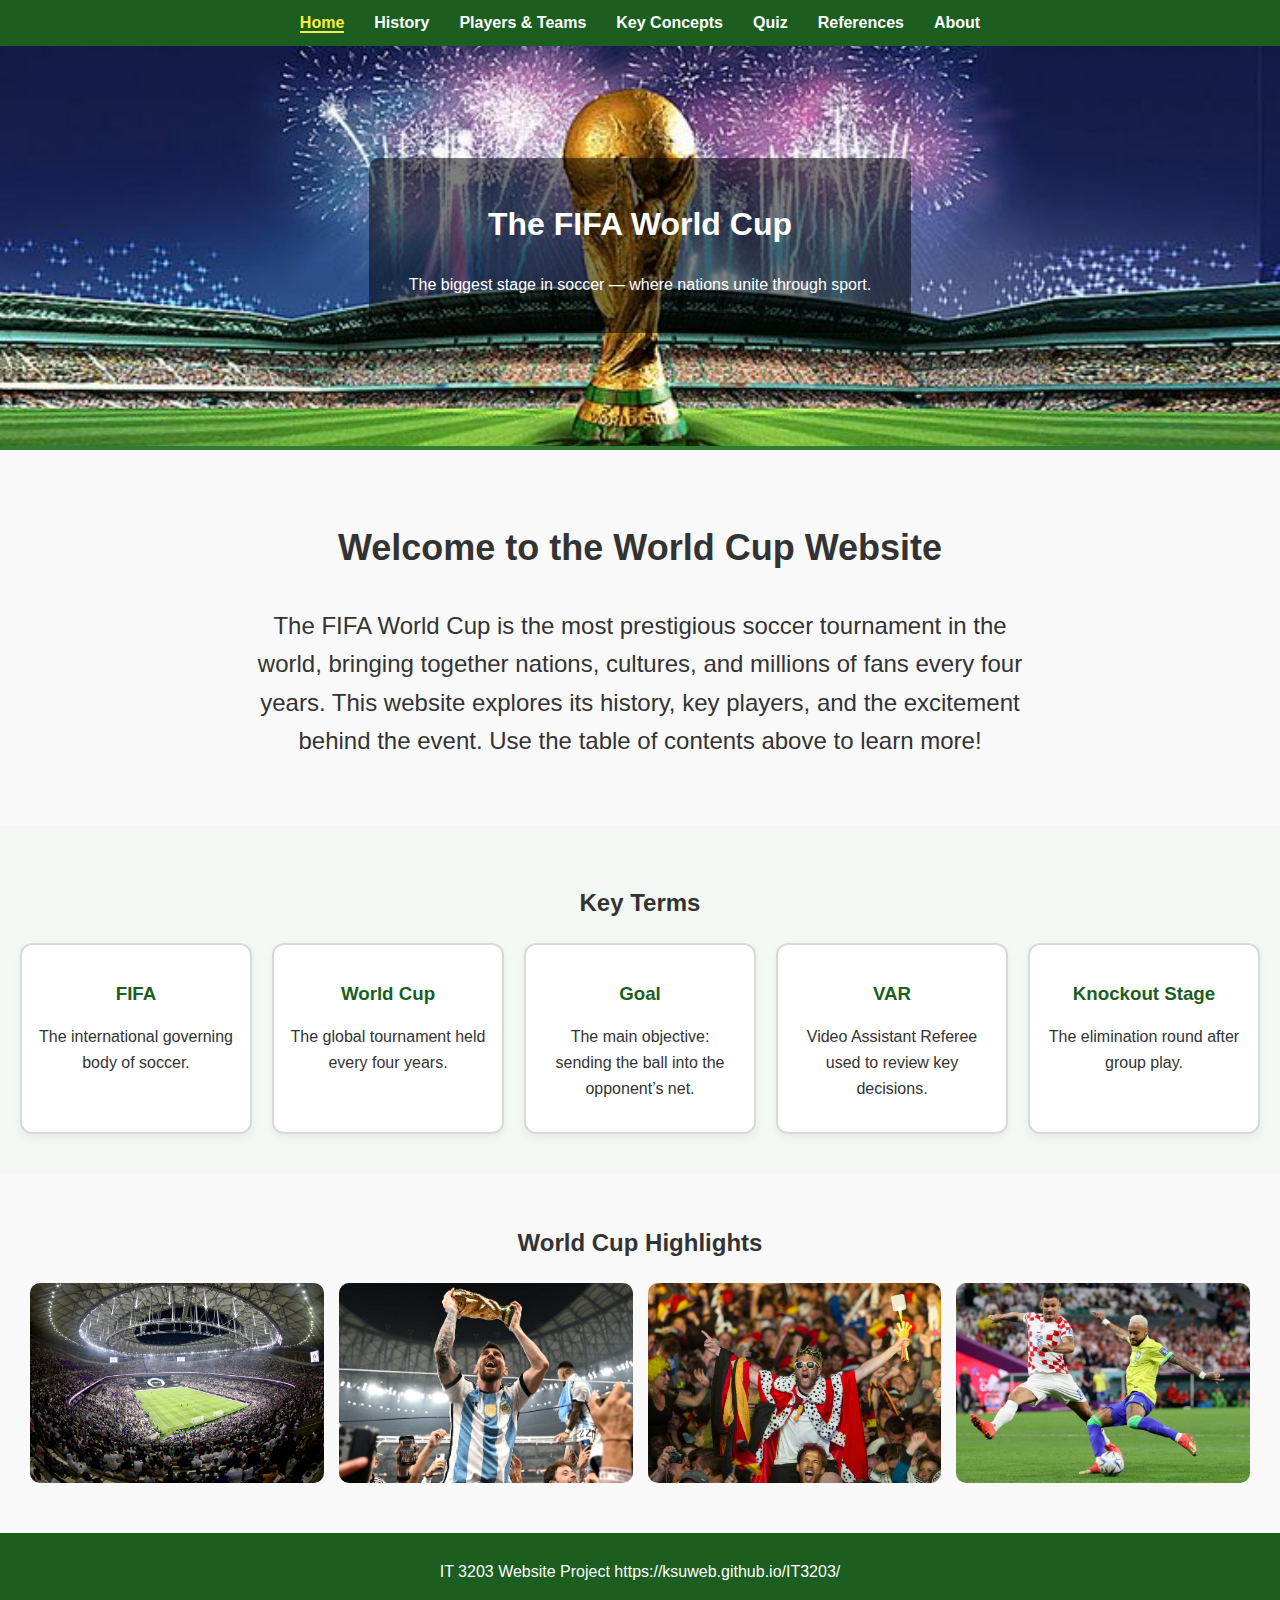
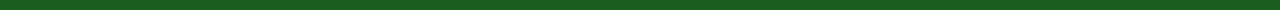
<file: index.html>
<!DOCTYPE html>
<head>
  <title>The FIFA World Cup</title>
  <link rel="stylesheet" href="style.css">
</head>
<body>
  <!--Navigation Menu-->
  <nav class="navbar">
    <ul>
      <li><a href="index.html" class="active">Home</a></li>
      <li><a href="history.html">History</a></li>
      <li><a href="players.html">Players & Teams</a></li>
      <li><a href="concepts.html">Key Concepts</a></li>
      <li><a href="quiz.html">Quiz</a></li>
      <li><a href="references.html">References</a></li>
      <li><a href="about.html">About</a></li>
    </ul>
  </nav>

  <!--Hero Section-->
  <header class="hero">
    <div class="hero-content">
      <h1>The FIFA World Cup</h1>
      <p>The biggest stage in soccer — where nations unite through sport.</p>
    </div>
  </header>

  <!--Introduction to world cup-->
  <section class="intro">
    <h2>Welcome to the World Cup Website</h2>
    <p>
      The FIFA World Cup is the most prestigious soccer tournament in the world, 
      bringing together nations, cultures, and millions of fans every four years. 
      This website explores its history, key players, and the excitement behind the event.
      Use the table of contents above to learn more!
    </p>
  </section>

  <!--Key Terms Section-->
  <section class="key-terms">
    <h2>Key Terms</h2>
    <div class="terms-grid">
      <div class="term-card">
        <h3>FIFA</h3>
        <p>The international governing body of soccer.</p>
      </div>
      <div class="term-card">
        <h3>World Cup</h3>
        <p>The global tournament held every four years.</p>
      </div>
      <div class="term-card">
        <h3>Goal</h3>
        <p>The main objective: sending the ball into the opponent’s net.</p>
      </div>
      <div class="term-card">
        <h3>VAR</h3>
        <p>Video Assistant Referee used to review key decisions.</p>
      </div>
      <div class="term-card">
        <h3>Knockout Stage</h3>
        <p>The elimination round after group play.</p>
      </div>
    </div>
  </section>

  <!--Photo Gallery-->
  <section class="photo-gallery">
    <h2>World Cup Highlights</h2>
    <div class="gallery-grid">
      <img src="images/stadium.jpeg" alt="World Cup Stadium">
      <img src="images/messi world trophy.jpg" alt="Lionel Messi with the World Cup Trophy">
      <img src="images/fans.jpg" alt="Fans Celebrating">
      <img src="images/player kicking.webp" alt="Player Kicking Soccer Ball">
    </div>
  </section>

  <!--Footer-->
  <footer>
    <p> IT 3203 Website Project https://ksuweb.github.io/IT3203/</p>
  </footer>
</body>
</html>
</file>
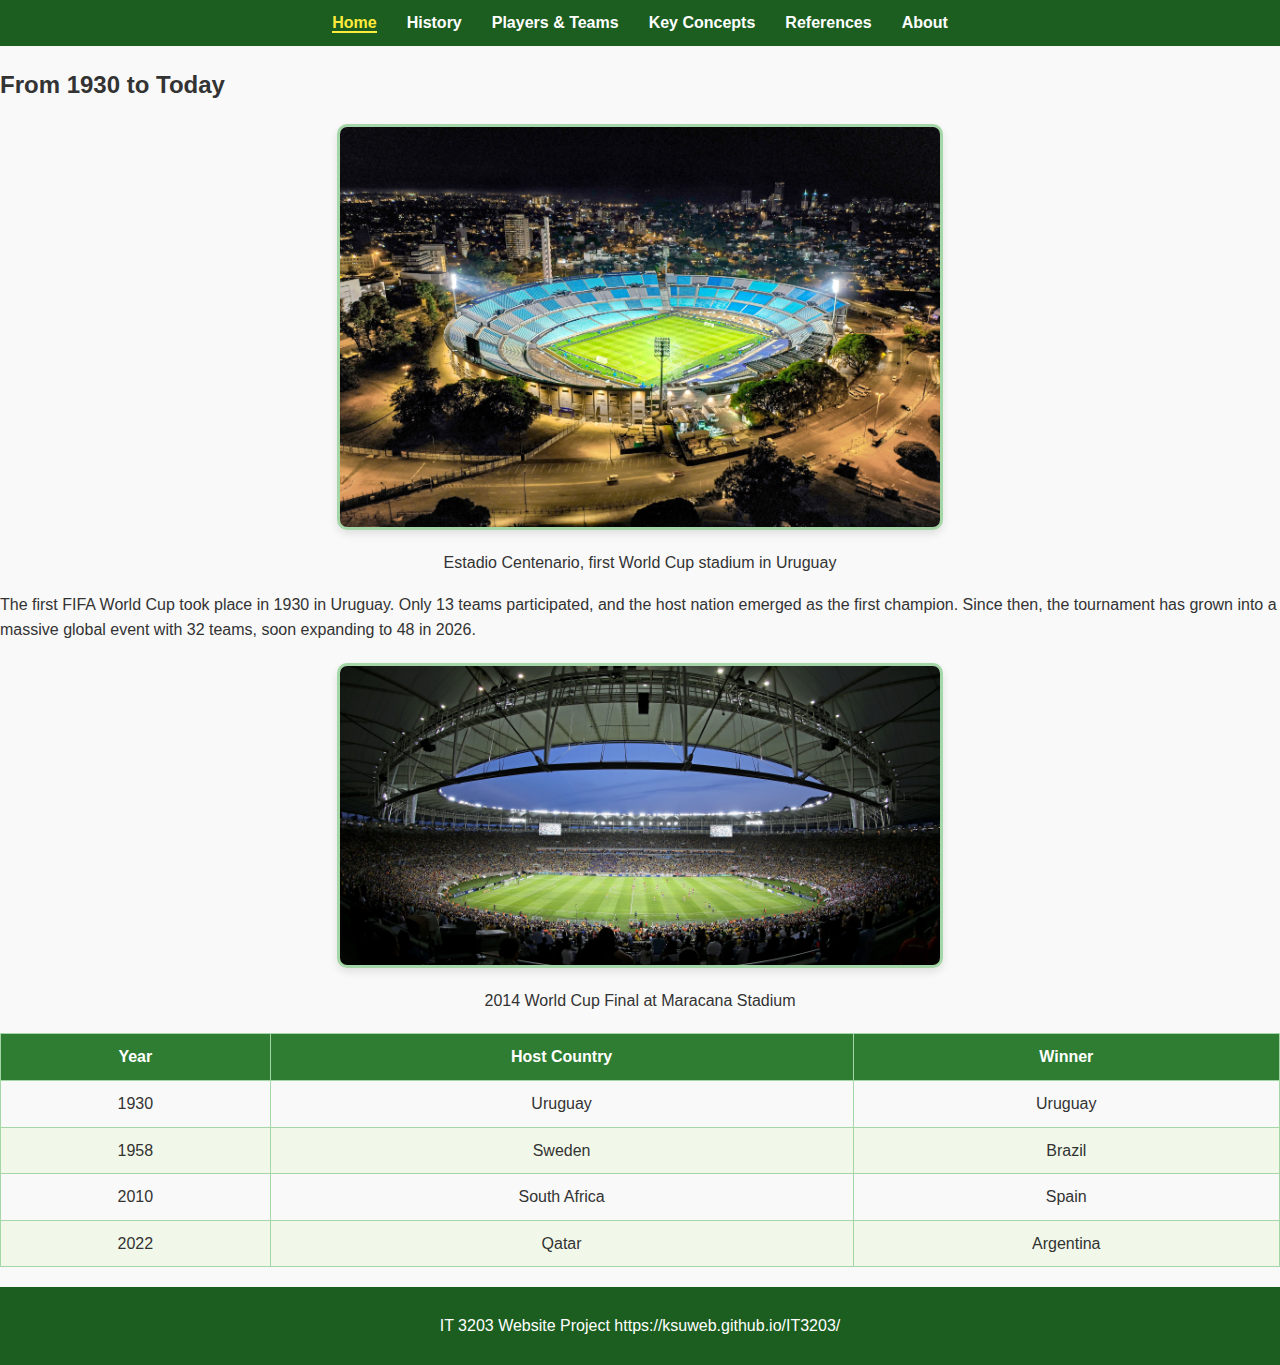
<file: history.html>
<!DOCTYPE html>
<head>
  <title>History of the World Cup</title>
  <link rel="stylesheet" href="style.css">
</head>
<body>
  <!-- Navigation Menu -->
  <nav class="navbar">
    <ul>
      <li><a href="index.html" class="active">Home</a></li>
      <li><a href="history.html">History</a></li>
      <li><a href="players.html">Players & Teams</a></li>
      <li><a href="concepts.html">Key Concepts</a></li>
      <li><a href="references.html">References</a></li>
      <li><a href="about.html">About</a></li>
    </ul>
  </nav>

  <main>
    <h2>From 1930 to Today</h2>
  <section>
    <figure>
    <img src="images/Estadio_Centenario_2021.jpg" alt="Estadio Centenario, first World Cup stadium in Uruguay" class="page-img">
    <figcaption>Estadio Centenario, first World Cup stadium in Uruguay</figcaption>
     </figure> 
    <p>
      The first FIFA World Cup took place in 1930 in Uruguay. Only 13 teams participated,
      and the host nation emerged as the first champion. Since then, the tournament has grown
      into a massive global event with 32 teams, soon expanding to 48 in 2026.
    </p>

    <figure>
    <img src="images/maracana.jpg"
         alt="2014 World Cup Final at Maracana Stadium" class="page-img">
         <figcaption>2014 World Cup Final at Maracana Stadium</figcaption>
    </figure>  
    <!--Table shwocasing different world cuo winners-->
    <table>
  <thead>
    <tr>
      <th>Year</th>
      <th>Host Country</th>
      <th>Winner</th>
    </tr>
  </thead>
  <tbody>
    <tr>
      <td>1930</td>
      <td>Uruguay</td>
      <td>Uruguay</td>
    </tr>
    <tr>
      <td>1958</td>
      <td>Sweden</td>
      <td>Brazil</td>
    </tr>
    <tr>
      <td>2010</td>
      <td>South Africa</td>
      <td>Spain</td>
    </tr>
    <tr>
      <td>2022</td>
      <td>Qatar</td>
      <td>Argentina</td>
    </tr>
  </tbody>
</table>
  </section>
</main>
  <footer>
    <p>IT 3203 Website Project https://ksuweb.github.io/IT3203/</p>
  </footer>
</body>
</html>
</file>
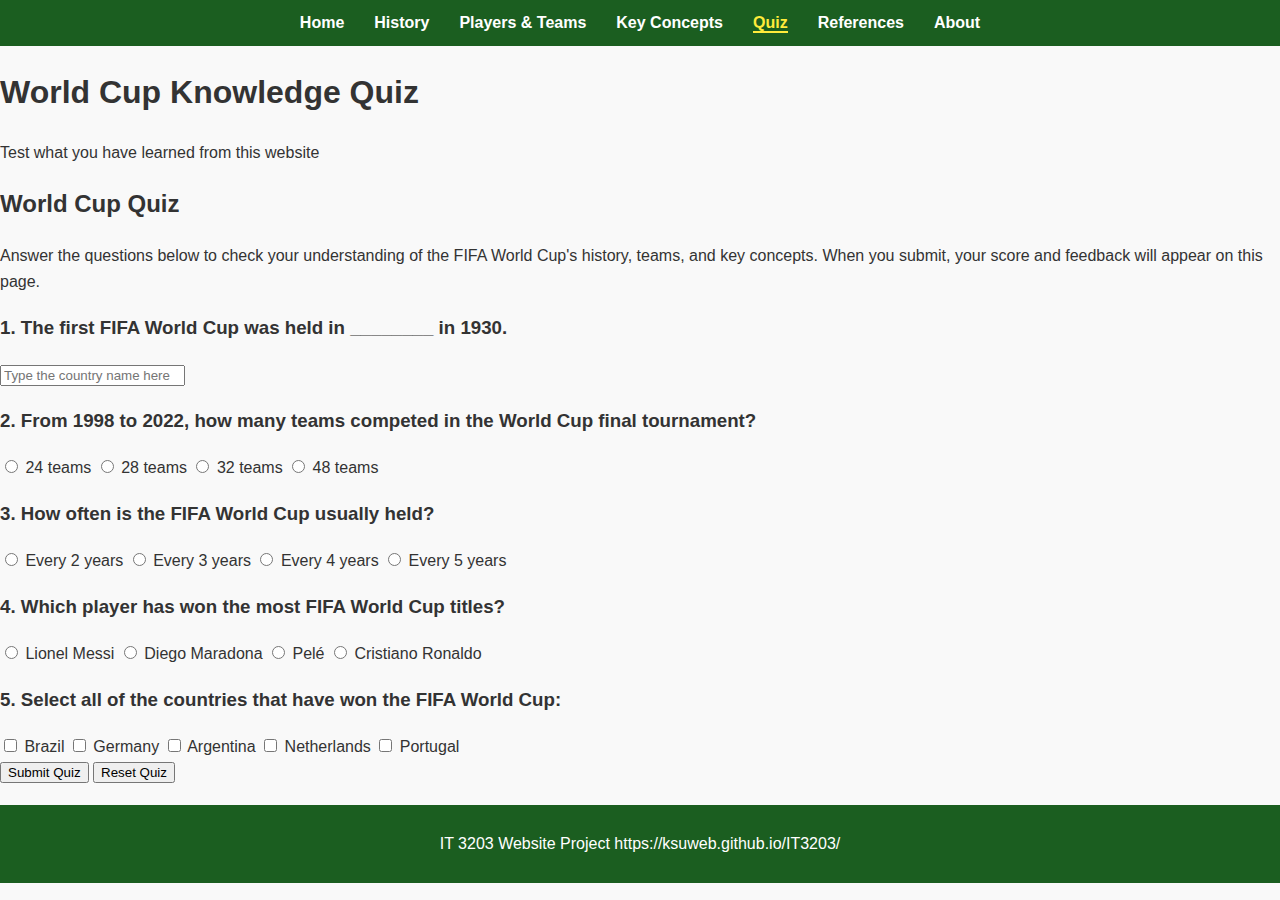
<file: quiz.html>
<!DOCTYPE html>
<html lang="en">
    <head>
    <meta charset="UTF-8">
    <meta name="viewport" content="width=device-width, initial-scale=1.0">
    <title>FIFA World Cup | Quiz</title>
    <link rel="stylesheet" href="style.css">
    </head>
    <body class="quiz-body">
      <!--Navigation Menu-->
  <nav class="navbar">
    <ul>
      <li><a href="index.html">Home</a></li>
      <li><a href="history.html">History</a></li>
      <li><a href="players.html">Players & Teams</a></li>
      <li><a href="concepts.html">Key Concepts</a></li>
      <li><a href="quiz.html" class="active">Quiz</a></li>
      <li><a href="references.html">References</a></li>
      <li><a href="about.html">About</a></li>
    </ul>

  </nav>  
  <!--Banner-->
  <header class="sub-hero">
    <h1>World Cup Knowledge Quiz</h1>
    <p>Test what you have learned from this website</p>
  </header>

  <main>
    <section class="quiz-container">
      <h2>World Cup Quiz</h2>
      <p>
        Answer the questions below to check your understanding of the FIFA World Cup's history,
        teams, and key concepts. When you submit, your score and feedback will appear
        on this page.
      </p>

      <!--Quiz form-->
      <form id="quizForm">
        <!--Q1: Fill the blank-->
        <div class="quiz-question">
          <h3>1. The first FIFA World Cup was held in ________ in 1930.</h3>
          <input type="text" id="q1" name="q1" placeholder="Type the country name here">
        </div>

        <!--Q2: Multiple choice-->
        <div class="quiz-question">
          <h3>2. From 1998 to 2022, how many teams competed in the World Cup final tournament?</h3>
          <div class="quiz-options">
            <label><input type="radio" name="q2" value="24"> 24 teams</label>
            <label><input type="radio" name="q2" value="28"> 28 teams</label>
            <label><input type="radio" name="q2" value="32"> 32 teams</label>
            <label><input type="radio" name="q2" value="48"> 48 teams</label>
          </div>
        </div>

        <!--Q3: Multiple choice-->
        <div class="quiz-question">
          <h3>3. How often is the FIFA World Cup usually held?</h3>
          <div class="quiz-options">
            <label><input type="radio" name="q3" value="2"> Every 2 years</label>
            <label><input type="radio" name="q3" value="3"> Every 3 years</label>
            <label><input type="radio" name="q3" value="4"> Every 4 years</label>
            <label><input type="radio" name="q3" value="5"> Every 5 years</label>
          </div>
        </div>

        <!--Q4: Multiple choice-->
        <div class="quiz-question">
          <h3>4. Which player has won the most FIFA World Cup titles?</h3>
          <div class="quiz-options">
            <label><input type="radio" name="q4" value="messi"> Lionel Messi</label>
            <label><input type="radio" name="q4" value="maradona"> Diego Maradona</label>
            <label><input type="radio" name="q4" value="pele"> Pelé</label>
            <label><input type="radio" name="q4" value="ronaldo"> Cristiano Ronaldo</label>
          </div>
        </div>

        <!--Q5: Multi-selection-->
        <div class="quiz-question">
          <h3>5. Select <strong>all</strong> of the countries that have won the FIFA World Cup:</h3>
          <div class="quiz-options">
            <label><input type="checkbox" name="q5" value="brazil"> Brazil</label>
            <label><input type="checkbox" name="q5" value="germany"> Germany</label>
            <label><input type="checkbox" name="q5" value="argentina"> Argentina</label>
            <label><input type="checkbox" name="q5" value="netherlands"> Netherlands</label>
            <label><input type="checkbox" name="q5" value="portugal"> Portugal</label>
          </div>
        </div>

        <!--Buttons-->
        <div class="quiz-buttons">
            <button type="button" class="btn primary" onclick="gradeQuiz()">Submit Quiz</button>
            <button type="button" class="btn secondary" onclick="resetQuiz()">Reset Quiz</button>
          </div>
      </form>

      <!--Results-->
      <div id="result" class="overall-result"></div>
    </section>
  </main>

  <!--javascript for quiz-->
  <script src="quiz.js"></script>

  <footer>
    <p>IT 3203 Website Project https://ksuweb.github.io/IT3203/</p>
  </footer>
</body>
</html>
</file>
<file: style.css>
body {
  margin: 0;
  font-family: 'Segoe UI', Tahoma, Geneva, Verdana, sans-serif;
  line-height: 1.6;
  background-color: #f9f9f9;
  color: #333;
}

/* Navigation Bar */
.navbar {
  background-color: #1b5e20;
  padding: 10px 0;
}

.navbar ul {
  list-style: none;
  display: flex;
  justify-content: center;
  margin: 0;
  padding: 0;
}

.navbar li {
  margin: 0 15px;
}

.navbar a {
  color: white;
  text-decoration: none;
  font-weight: bold;
  transition: color 0.3s, border-bottom 0.3s;
}

.navbar a:hover,
.navbar a.active {
  color: #ffeb3b;
  border-bottom: 2px solid #ffeb3b;
}

/* Hero Section */
.hero {
  background-image: url('images/world cup banner.jpg');
  background-size: cover;
  background-position: center;
  height: 400px;
  display: flex;
  justify-content: center;
  align-items: center;
  color: white;
  text-align: center;
  border-bottom: 4px solid #2e7d32;
}

.hero-content {
  background: rgba(0, 0, 0, 0.5);
  padding: 20px 40px;
  border-radius: 10px;
}

/* Intro Section */
.intro {
  padding: 40px 20px;
  text-align: center;
  max-width: 800px;
  margin: auto;
  font-size: 1.5em;
}

/* Key Terms Section */
.key-terms {
  background-color: #f4f8f4;
  padding: 40px 20px;
  text-align: center;
}

.terms-grid {
  display: grid;
  grid-template-columns: repeat(auto-fit, minmax(200px, 1fr));
  gap: 20px;
  margin-top: 20px;
}

.term-card {
  background-color: white;
  border: 2px solid #d9d9d9;
  border-radius: 12px;
  padding: 15px;
  box-shadow: 0 4px 8px rgba(0, 0, 0, 0.05);
}

.term-card h3 {
  color: #1b5e20;
  margin-bottom: 8px;
}

/* Photo Gallery */
.photo-gallery {
  padding: 30px;
  text-align: center;
}

.gallery-grid {
  display: grid;
  grid-template-columns: repeat(auto-fit, minmax(250px, 1fr));
  gap: 15px;
  margin-top: 20px;
}

.gallery-grid img {
  width: 100%;
  height: 200px;
  object-fit: cover;
  border-radius: 10px;
}

.page-img {
  display: block;
  margin: 20px auto;
  max-width: 50%;
  border-radius: 10px;
  border: 3px solid #a5d6a7;
  box-shadow: 0 4px 8px rgba(0,0,0,0.1);
}

/* concepts page */
.inline-img {
  width: 200px;
  float: right;
  margin: 10px;
  border-radius: 8px;
  border: 2px solid #c8e6c9;
}

/* players gallery grid */
.players-gallery {
  display: grid;
  grid-template-columns: repeat(auto-fit, minmax(220px, 1fr));
  gap: 20px;
  margin-top: 20px;
}

.players-gallery img {
  width: 100%;
  height: 250px;              
  object-fit: cover;          /*makes sure images are all consistent*/
  border-radius: 10px;
  border: 3px solid #a5d6a7;
}
/*concepts page list*/
.concept-list {
  columns: 2;               /* splits list into two columns */
  column-gap: 40px;
  font-size: 1.1em;
  padding: 10px 20px;
}

.concept-list li {
  margin-bottom: 15px;
  break-inside: avoid;      
}

/*caption*/
figcaption{
    border: 1px black;
    text-align: center;
}

/*table*/
table {
  width: 100%;
  border-collapse: collapse;
  margin-top: 20px;
}

table, th, td {
  border: 1px solid #a5d6a7;
}

th, td {
  padding: 10px;
  text-align: center;
}

th {
  background-color: #2e7d32;
  color: white;
}

tr:nth-child(even) {
  background-color: #f1f8e9;
}

/*references links hover effect*/

main ul li a {
  color: #1b5e20;
  font-weight: bold;
  text-decoration: none;
}

main ul li a:hover {
  color: white;
  background-color: #1b5e20;
  padding: 6px 10px;
  border-radius: 6px;
  text-decoration: underline;
}

/* Footer */
footer {
  background-color: #1b5e20;
  color: white;
  text-align: center;
  padding: 10px;
  margin-top: 20px;
}
</file>
